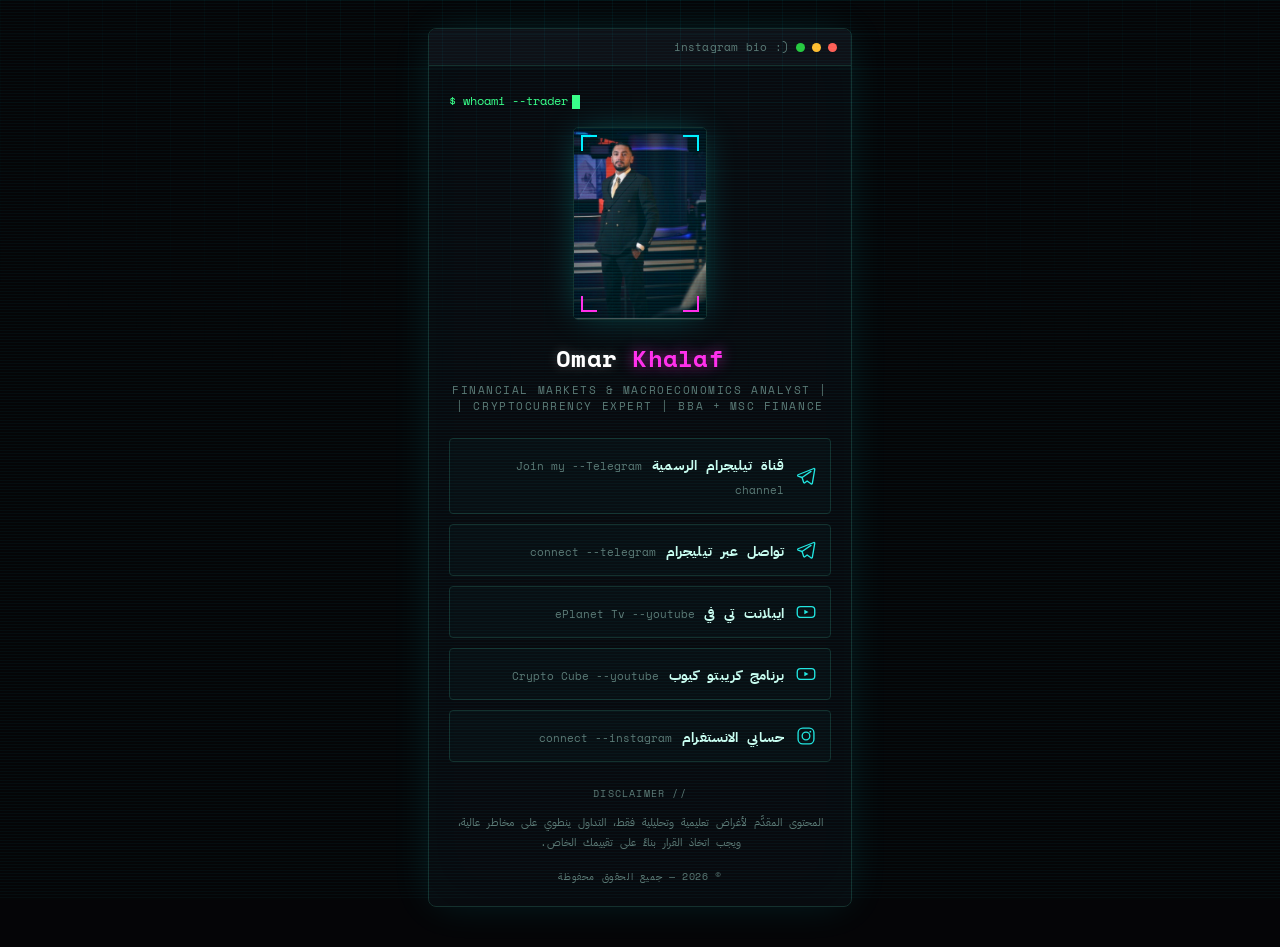
<file: index.html>
<!DOCTYPE html>
<html lang="ar" dir="rtl">

<head>
  <meta charset="UTF-8">
  <meta name="viewport" content="width=device-width, initial-scale=1.0">
  <title>O K Sniper</title>
  <link rel="preconnect" href="https://fonts.googleapis.com">
  <link rel="preconnect" href="https://fonts.gstatic.com" crossorigin>
  <link
    href="https://fonts.googleapis.com/css2?family=Space+Mono:wght@400;700&family=IBM+Plex+Sans+Arabic:wght@400;500;600;700&display=swap"
    rel="stylesheet">
  <link rel="stylesheet" href="style.css">
</head>

<body>

  <main class="page">
    <div class="terminal">

      <div class="term-bar">
        <span class="term-dot r"></span>
        <span class="term-dot y"></span>
        <span class="term-dot g"></span>
        <span class="term-path">instagram bio :)</span>
      </div>

      <div class="term-body">

        <div class="prompt-line">$ <span id="promptText"></span><span class="caret"></span></div>

        <div class="avatar-frame">
          <span class="corner tl"></span>
          <span class="corner tr"></span>
          <span class="corner bl"></span>
          <span class="corner br"></span>
          <img src="./avatar.jpg" alt="Omar Khalaf" class="avatar-img">
        </div>
        <h1 class="name">Omar <span>Khalaf</span></h1>
        <div class="role">Financial Markets & Macroeconomics Analyst | Cryptocurrency Expert | BBA + MSc Finance |</div>

        <nav class="links" aria-label="روابط التواصل">

          <a class="link-cmd" href="https://t.me/OmarMarketMaker" target="_blank" rel="noopener">
            <svg xmlns="http://www.w3.org/2000/svg" viewBox="0 0 24 24" fill="none" class="icon icon-telegram">
              <path
                d="M21.5 3L2.5 10.5C1.8 10.8 1.8 11.8 2.5 12.1L7.3 13.8L9.2 19.8C9.4 20.4 10.1 20.6 10.6 20.2L13.3 18L18 21.4C18.6 21.8 19.4 21.5 19.6 20.8L22.5 4C22.6 3.4 22.1 2.8 21.5 3Z"
                stroke="currentColor" stroke-width="1.6" stroke-linejoin="round" />
              <path d="M7.3 13.8L18 6.5" stroke="currentColor" stroke-width="1.6" stroke-linecap="round" />
            </svg>
            <span class="cmd-text">
              <span class="cmd-title">قناة تيليجرام الرسمية</span>
              <span class="cmd-sub">Join my --Telegram channel</span>
            </span>
          </a>

          <a class="link-cmd" href="https://web.telegram.org/k/#@Oconomy" target="_blank" rel="noopener">
            <svg xmlns="http://www.w3.org/2000/svg" viewBox="0 0 24 24" fill="none" class="icon icon-telegram">
              <path
                d="M21.5 3L2.5 10.5C1.8 10.8 1.8 11.8 2.5 12.1L7.3 13.8L9.2 19.8C9.4 20.4 10.1 20.6 10.6 20.2L13.3 18L18 21.4C18.6 21.8 19.4 21.5 19.6 20.8L22.5 4C22.6 3.4 22.1 2.8 21.5 3Z"
                stroke="currentColor" stroke-width="1.6" stroke-linejoin="round" />
              <path d="M7.3 13.8L18 6.5" stroke="currentColor" stroke-width="1.6" stroke-linecap="round" />
            </svg>
            <span class="cmd-text">
              <span class="cmd-title">تواصل عبر تيليجرام</span>
              <span class="cmd-sub">connect --telegram</span>
            </span>
          </a>

          <a class="link-cmd" href="https://www.youtube.com/@eplanetTVarabia" target="_blank" rel="noopener">
            <svg xmlns="http://www.w3.org/2000/svg" viewBox="0 0 24 24" fill="none" class="icon icon-youtube">
              <rect x="1.5" y="5.5" width="21" height="13" rx="4" stroke="currentColor" stroke-width="1.6" />
              <path d="M10 9.3V14.7L15 12Z" fill="currentColor" />
            </svg>
            <span class="cmd-text">
              <span class="cmd-title">ايبلانت تي في </span>
              <span class="cmd-sub">ePlanet Tv --youtube</span>
            </span>
          </a>

          <a class="link-cmd" href="https://www.youtube.com/playlist?list=PLvs3o2AmD8teJ8cgvFHDuk2VB5dyyeH_P"
            target="_blank" rel="noopener">
            <svg xmlns="http://www.w3.org/2000/svg" viewBox="0 0 24 24" fill="none" class="icon icon-youtube">
              <rect x="1.5" y="5.5" width="21" height="13" rx="4" stroke="currentColor" stroke-width="1.6" />
              <path d="M10 9.3V14.7L15 12Z" fill="currentColor" />
            </svg>
            <span class="cmd-text">
              <span class="cmd-title">برنامج کریبتو کیوب</span>
              <span class="cmd-sub">Crypto Cube --youtube</span>
            </span>
          </a>

          <a class="link-cmd" href="https://instagram.com/omarkhalaf.fx/" target="_blank" rel="noopener">
            <svg xmlns="http://www.w3.org/2000/svg" viewBox="0 0 24 24" fill="none" class="icon icon-instagram">
              <rect x="2.5" y="2.5" width="19" height="19" rx="5.5" stroke="currentColor" stroke-width="1.6" />
              <circle cx="12" cy="12" r="4.6" stroke="currentColor" stroke-width="1.6" />
              <circle cx="17.2" cy="6.8" r="1.1" fill="currentColor" />
            </svg>
            <span class="cmd-text">
              <span class="cmd-title">حسابي الانستغرام</span>
              <span class="cmd-sub">connect --instagram</span>
            </span>
          </a>

        </nav>

        <div class="divider-line">// disclaimer</div>
        <p class="disclaimer">
          المحتوى المقدَّم لأغراض تعليمية وتحليلية فقط،
          التداول ينطوي على مخاطر عالية، ويجب اتخاذ القرار بناءً على تقييمك الخاص.
        </p>
        <div class="footer">© <span id="year"></span> — جميع الحقوق محفوظة</div>

      </div>
    </div>
  </main>

  <script src="script.js"></script>
</body>

</html>
</file>
<file: style.css>
:root{
  --bg: #050507;
  --panel: #0b0d12;
  --cyan: #00f0ff;
  --magenta: #ff2eeb;
  --green: #39ff88;
  --text: #c8fdf0;
  --text-dim: #5c7a76;
  --border: #14312e;
}

*{ box-sizing: border-box; }

body{
  margin: 0;
  min-height: 100svh;
  background: var(--bg);
  color: var(--text);
  font-family: 'Space Mono', 'IBM Plex Sans Arabic', monospace;
  display: flex;
  flex-direction: column;
  align-items: center;
  overflow-x: hidden;
  position: relative;
}

body::before{
  content: "";
  position: fixed;
  inset: 0;
  pointer-events: none;
  z-index: 5;
  background: repeating-linear-gradient(
    180deg,
    rgba(0,240,255,0.035) 0px,
    rgba(0,240,255,0.035) 1px,
    transparent 1px,
    transparent 3px
  );
  mix-blend-mode: screen;
}
body::after{
  content: "";
  position: fixed;
  inset: 0;
  pointer-events: none;
  z-index: 4;
  background-image:
    linear-gradient(rgba(0,240,255,0.05) 1px, transparent 1px),
    linear-gradient(90deg, rgba(0,240,255,0.05) 1px, transparent 1px);
  background-size: 34px 34px;
  mask-image: radial-gradient(ellipse 100% 60% at 50% 0%, black, transparent 75%);
}

.page{
  width: 100%;
  max-width: 460px;
  padding: 28px 18px 40px;
  position: relative;
  z-index: 2;
}

.terminal{
  border: 1px solid var(--border);
  background: rgba(11,13,18,0.7);
  border-radius: 8px;
  box-shadow: 0 0 40px -8px rgba(0,240,255,0.15), inset 0 0 60px rgba(0,240,255,0.02);
  overflow: hidden;
}
.term-bar{
  display: flex;
  align-items: center;
  gap: 7px;
  padding: 10px 14px;
  background: #0e1117;
  border-bottom: 1px solid var(--border);
}
.term-dot{ width: 9px; height: 9px; border-radius: 50%; }
.term-dot.r{ background: #ff5f56; }
.term-dot.y{ background: #ffbd2e; }
.term-dot.g{ background: #27c93f; }
.term-path{
  margin-inline-start: auto;
  font-size: 10.5px;
  color: var(--text-dim);
  letter-spacing: 0.02em;
  direction: ltr;
}
.term-body{ padding: 26px 20px 22px; }

.prompt-line{
  font-size: 12px;
  color: var(--green);
  margin-bottom: 18px;
  direction: ltr;
  text-align: left;
}
.prompt-line .caret{
  display: inline-block;
  width: 8px; height: 14px;
  background: var(--green);
  margin-inline-start: 4px;
  animation: blink 1.1s step-end infinite;
  vertical-align: middle;
}
@keyframes blink{ 50%{ opacity: 0; } }

.avatar-frame{
  position: relative;
  width: 60%;
  max-width: 35%;
  margin: 0 auto 20px;
  border-radius: 5px;
  overflow: hidden;
  border: 1px solid var(--border);
  background: #000;
  box-shadow: 0 0 34px -6px rgba(0,240,255,0.28), inset 0 0 50px rgba(0,240,255,0.05);
}
.avatar-frame::after{
  content: "";
  position: absolute;
  inset: 0;
  background: repeating-linear-gradient(
    180deg,
    rgba(0,240,255,0.06) 0px,
    rgba(0,240,255,0.06) 1px,
    transparent 1px,
    transparent 3px
  );
  mix-blend-mode: screen;
  pointer-events: none;
}
.avatar-img{
  display: block;
  width: 100%;
  aspect-ratio: 640 / 928;
  object-fit: cover;
  filter: saturate(1.03) contrast(1.02);
}
.corner{
  position: absolute;
  width: 16px; height: 16px;
  z-index: 2;
  pointer-events: none;
}
.corner.tl{ top: 7px; left: 7px; border-top: 2px solid var(--cyan); border-left: 2px solid var(--cyan); }
.corner.tr{ top: 7px; right: 7px; border-top: 2px solid var(--cyan); border-right: 2px solid var(--cyan); }
.corner.bl{ bottom: 7px; left: 7px; border-bottom: 2px solid var(--magenta); border-left: 2px solid var(--magenta); }
.corner.br{ bottom: 7px; right: 7px; border-bottom: 2px solid var(--magenta); border-right: 2px solid var(--magenta); }
.name{
  text-align: center;
  font-size: 24px;
  font-weight: 700;
  letter-spacing: 0.01em;
  margin: 0 0 6px;
  color: #fff;
  text-shadow: 0 0 12px rgba(255,255,255,0.25);
}
.name span{ color: var(--magenta); text-shadow: 0 0 14px rgba(255,46,235,0.6); }

.role{
  text-align: center;
  font-size: 11px;
  letter-spacing: 0.14em;
  text-transform: uppercase;
  color: var(--text-dim);
  margin-bottom: 24px;
}

.links{ display: flex; flex-direction: column; gap: 10px; }

.link-cmd{
  display: flex;
  align-items: center;
  gap: 12px;
  padding: 13px 14px;
  border: 1px solid var(--border);
  border-radius: 4px;
  background: rgba(0,240,255,0.02);
  text-decoration: none;
  color: var(--text);
  transition: border-color 0.15s ease, background 0.15s ease, box-shadow 0.15s ease;
}
.link-cmd:hover, .link-cmd:focus-visible{
  border-color: var(--magenta);
  background: rgba(255,46,235,0.05);
  box-shadow: 0 0 18px -4px rgba(255,46,235,0.35);
}
.link-cmd:focus-visible{ outline: 1px solid var(--magenta); outline-offset: 2px; }

.cmd-text{ flex: 1; text-align: right; }
.cmd-title{ font-size: 13.5px; font-weight: 700; letter-spacing: 0.01em; }
.cmd-sub{ font-size: 10.5px; color: var(--text-dim); margin-top: 2px; direction: ltr; text-align: right; }

.divider-line{
  text-align: center;
  font-size: 10px;
  letter-spacing: 0.12em;
  color: var(--text-dim);
  margin: 24px 0 12px;
  text-transform: uppercase;
}
.disclaimer{
  font-size: 10.5px;
  line-height: 1.9;
  color: var(--text-dim);
  text-align: center;
  padding: 0 6px;
}
.footer{
  margin-top: 16px;
  text-align: center;
  font-size: 10px;
  color: var(--text-dim);
  letter-spacing: 0.06em;
}

@media (prefers-reduced-motion: reduce){
  .prompt-line .caret{ animation: none; }
}

.icon {
  width: 20px;
  height: 20px;
  color: #22e5e0;
}

.icon:hover {
  color: #ffffff;
}
</file>
